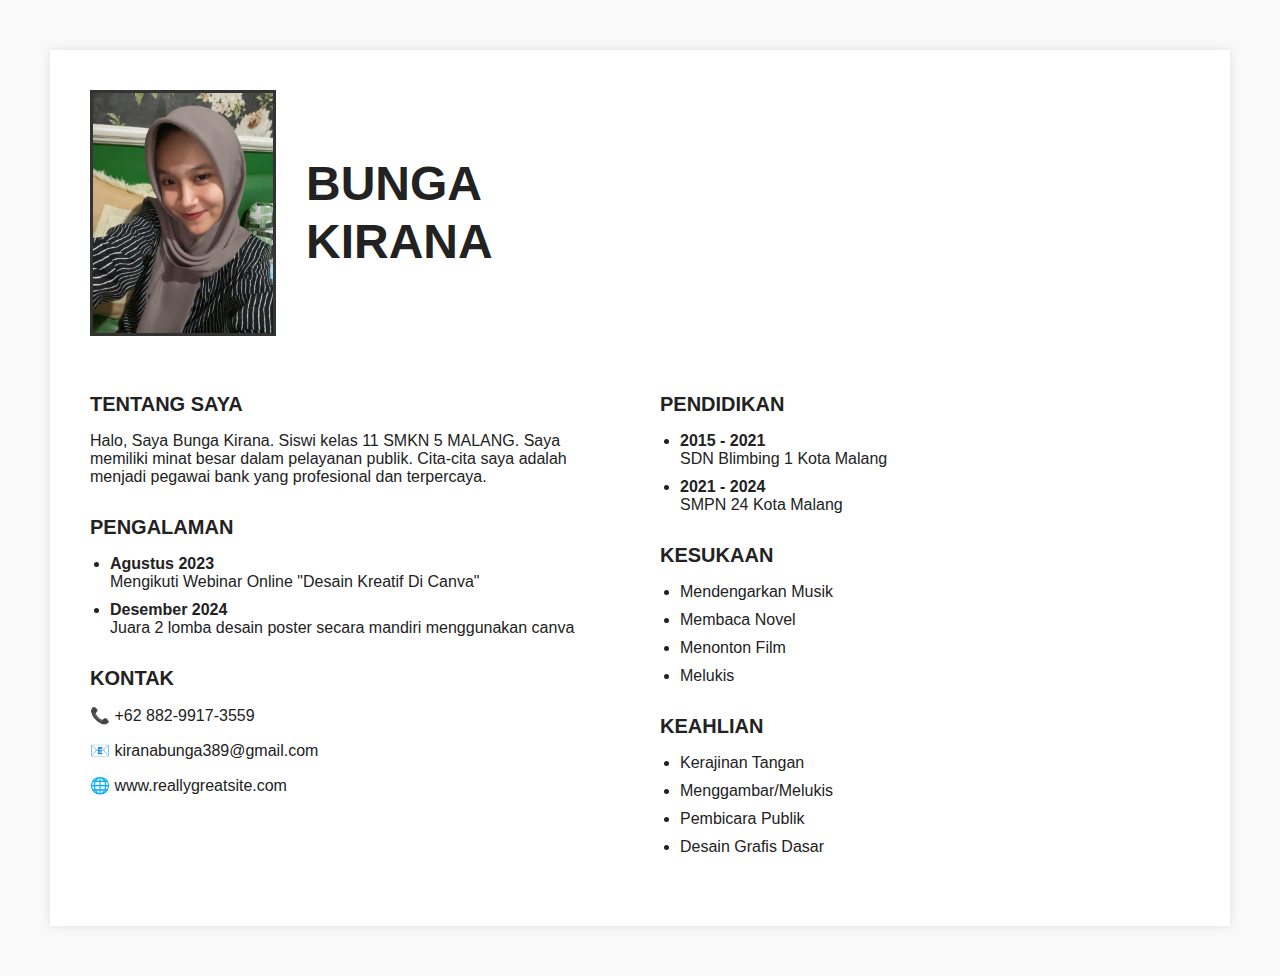
<file: index2.html>
<!DOCTYPE html>
<html lang="id">
<head>
  <meta charset="UTF-8" />
  <meta name="viewport" content="width=device-width, initial-scale=1.0" />
  <title>Portofolio Bunga Kirana</title>
  <link rel="stylesheet" href="style2.css" />
</head>
<body>
  <div class="container">
    <!-- Header -->
    <div class="header">
      <img src="img/fotoku.jpg" alt="Foto Bunga" class="profile-photo" />
      <h1 class="name">BUNGA<br>KIRANA</h1>
    </div>

    <!-- Grid Content -->
    <div class="grid">
      <!-- Kiri -->
      <div class="left">
        <section>
          <h2>Tentang Saya</h2>
          <p>
            Halo, Saya Bunga Kirana. Siswi kelas 11 SMKN 5 MALANG.
            Saya memiliki minat besar dalam pelayanan publik.
            Cita-cita saya adalah menjadi pegawai bank yang profesional dan terpercaya.
          </p>
        </section>

        <section>
          <h2>Pengalaman</h2>
          <ul>
            <li><strong>Agustus 2023</strong><br>Mengikuti Webinar Online "Desain Kreatif Di Canva"</li>
            <li><strong>Desember 2024</strong><br>Juara 2 lomba desain poster secara mandiri menggunakan canva</li>
          </ul>
        </section>

        <section>
          <h2>Kontak</h2>
          <p>📞 +62 882-9917-3559</p>
          <p>📧 kiranabunga389@gmail.com</p>
          <p>🌐 www.reallygreatsite.com</p>
        </section>
      </div>

      <!-- Kanan -->
      <div class="right">
        <section>
          <h2>Pendidikan</h2>
          <ul>
            <li><strong>2015 - 2021</strong><br>SDN Blimbing 1 Kota Malang </li>
            <li><strong>2021 - 2024</strong><br>SMPN 24 Kota Malang</li>
          </ul>
        </section>

        <section>
          <h2>Kesukaan</h2>
          <ul>
            <li>Mendengarkan Musik</li>
            <li>Membaca Novel</li>
            <li>Menonton Film</li>
            <li>Melukis</li>
          </ul>
        </section>

        <section>
          <h2>Keahlian</h2>
          <ul>
            <li>Kerajinan Tangan</li>
            <li>Menggambar/Melukis</li>
            <li>Pembicara Publik</li>
            <li>Desain Grafis Dasar</li>
          </ul>
        </section>
      </div>
    </div>
  </div>
</body>
</html>
</file>
<file: style2.css>
body {
  font-family: Arial, sans-serif;
  background-color: #f9f9f9;
  margin: 0;
  padding: 0;
  color: #222;
}

.container {
  max-width: 1100px;
  margin: 50px auto;
  padding: 40px;
  background-color: white;
  box-shadow: 0 0 10px rgba(0,0,0,0.1);
}

/* Header */
.header {
  display: flex;
  align-items: center;
  gap: 30px;
  margin-bottom: 40px;
}

.profile-photo {
  width: 180px;
  height: auto;
  object-fit: cover;
  border: 3px solid #333;
}

.name {
  font-size: 48px;
  font-weight: bold;
  line-height: 1.2;
}

/* Grid */
.grid {
  display: grid;
  grid-template-columns: 1fr 1fr;
  gap: 40px;
}

/* Sections */
section {
  margin-bottom: 30px;
}

h2 {
  font-size: 20px;
  margin-bottom: 10px;
  text-transform: uppercase;
}

ul {
  list-style-type: disc;
  padding-left: 20px;
}

ul li {
  margin-bottom: 10px;
}

p {
  margin-bottom: 10px;
}
</file>
